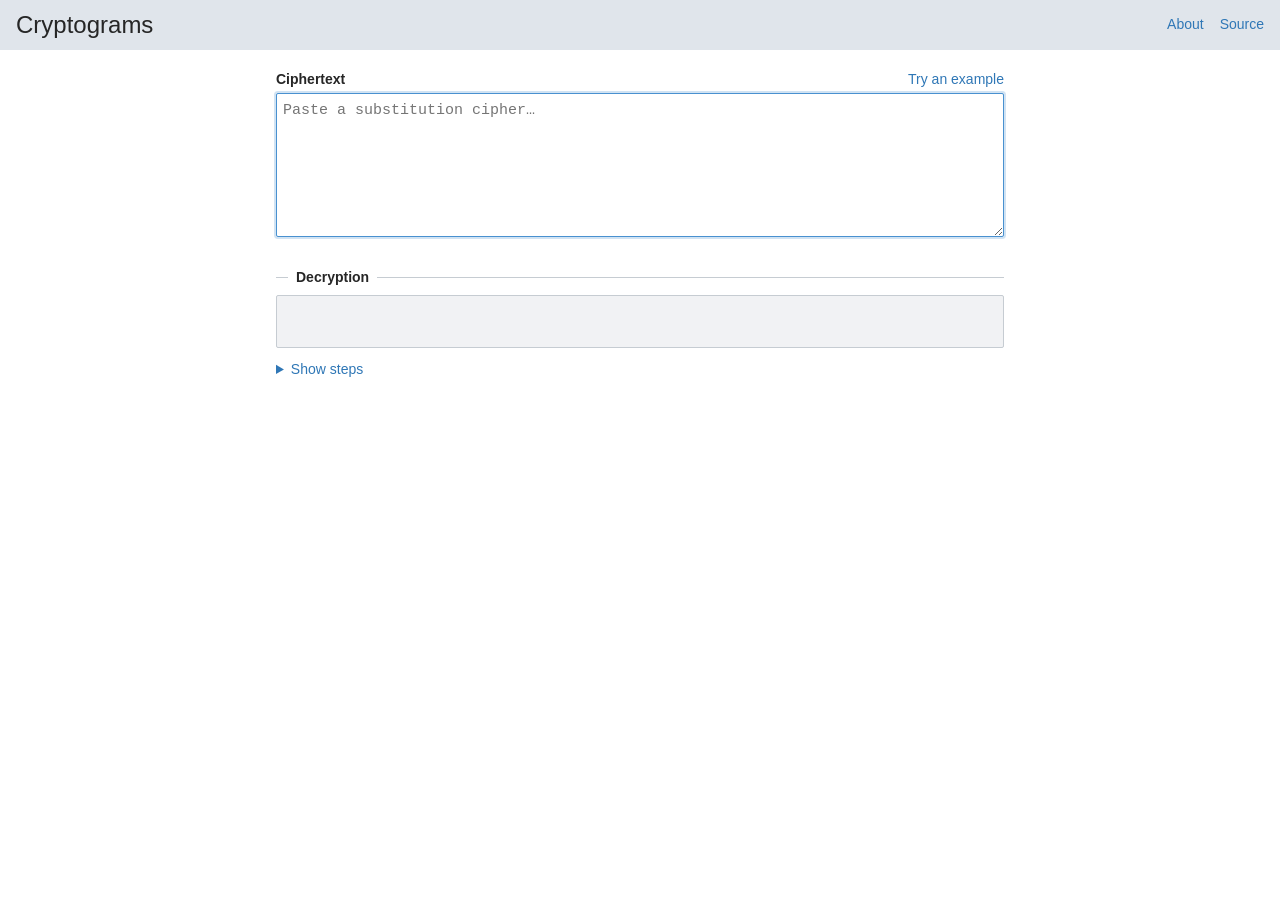
<file: index.html>
<!doctype html>
<html lang="en">
<head>
<meta charset="utf-8">
<meta name="viewport" content="width=device-width, initial-scale=1">
<title>Cryptograms</title>
<meta name="description" content="Solve substitution ciphers with a 241K-parameter model that runs entirely in your browser.">
<link rel="stylesheet" href="style.css?v=5">
</head>
<body>
<div id="banner">
  <h1><a href="./">Cryptograms</a></h1>
  <nav>
    <a href="about.html">About</a>
    <a href="https://github.com/wumich15/cryptograms">Source</a>
  </nav>
</div>
<main>
  <div class="label-row">
    <label class="label" for="input">Ciphertext</label>
    <button id="example" type="button">Try an example</button>
  </div>
  <textarea id="input" spellcheck="false" autofocus placeholder="Paste a substitution cipher…"></textarea>

  <div class="section-header">Decryption</div>
  <div id="out"></div>
  <details id="details">
    <summary>Show steps</summary>
    <ol id="steps"></ol>
  </details>
</main>
<script type="module" src="app.js?v=5"></script>
</body>
</html>
</file>
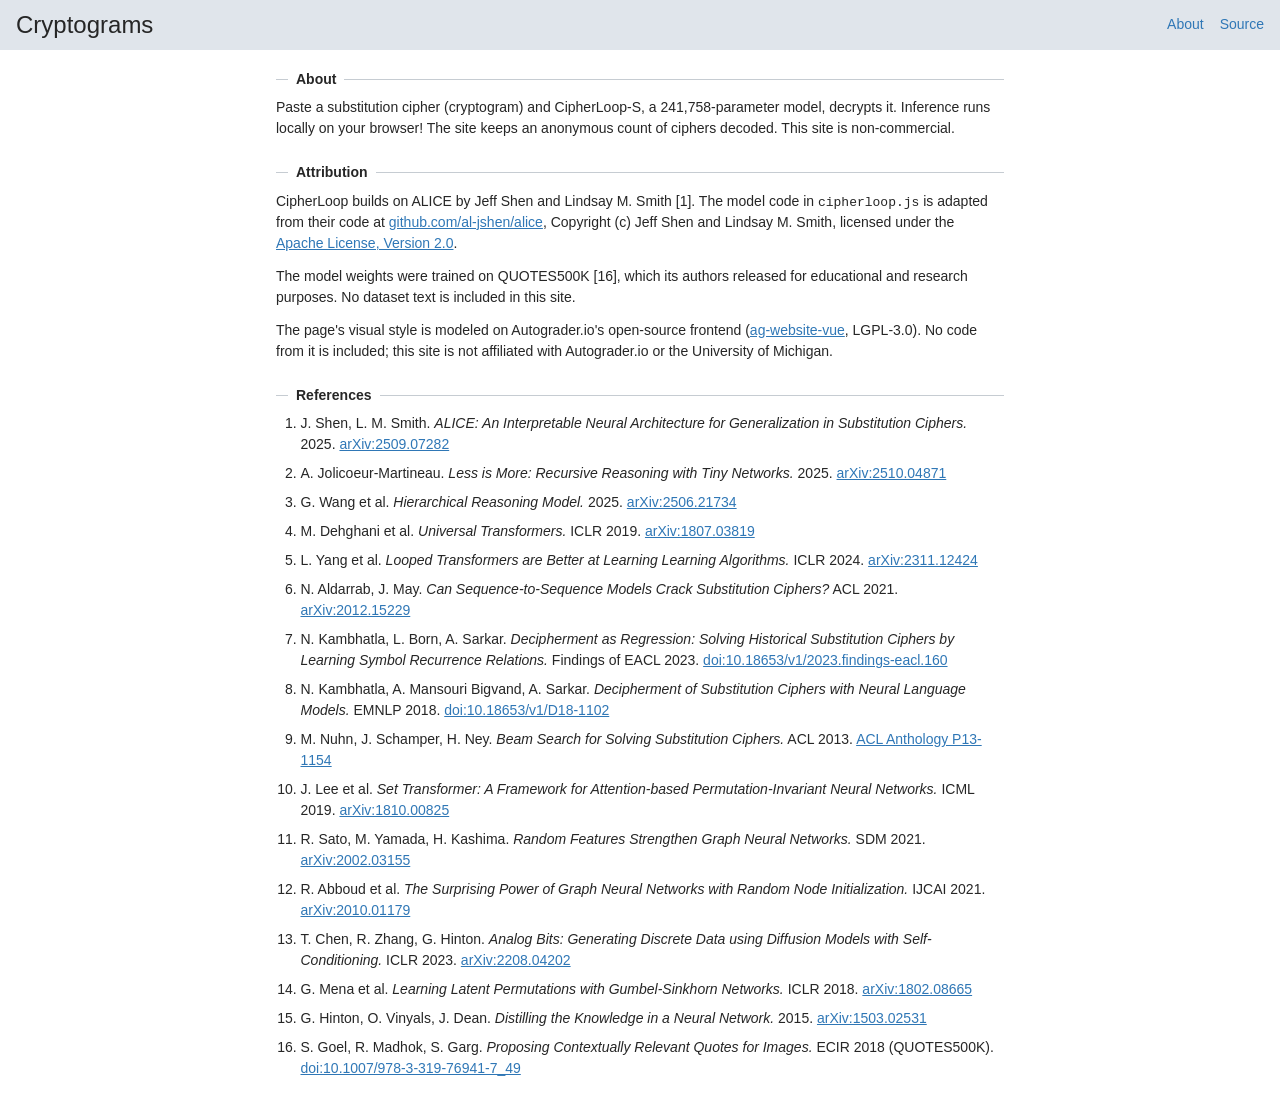
<file: about.html>
<!doctype html>
<html lang="en">
<head>
<meta charset="utf-8">
<meta name="viewport" content="width=device-width, initial-scale=1">
<title>About · Cryptograms</title>
<meta name="description" content="About the Cryptograms solver: the CipherLoop-S model, attribution, licenses and references.">
<link rel="stylesheet" href="style.css?v=5">
</head>
<body>
<div id="banner">
  <h1><a href="./">Cryptograms</a></h1>
  <nav>
    <a href="about.html">About</a>
    <a href="https://github.com/wumich15/cryptograms">Source</a>
  </nav>
</div>
<main class="about">
  <div class="section-header">About</div>
  <p>Paste a substitution cipher (cryptogram) and CipherLoop-S, a 241,758-parameter model, decrypts it.
    Inference runs locally on your browser! The site keeps an anonymous count of ciphers decoded.
    This site is non-commercial.</p>

  <div class="section-header">Attribution</div>
  <p>CipherLoop builds on ALICE by Jeff Shen and Lindsay M. Smith [1]. The model code in
    <code>cipherloop.js</code> is adapted from their code at
    <a href="https://github.com/al-jshen/alice">github.com/al-jshen/alice</a>, Copyright (c) Jeff Shen and
    Lindsay M. Smith, licensed under the <a href="third_party/ALICE_LICENSE.txt">Apache License, Version 2.0</a>.</p>
  <p>The model weights were trained on QUOTES500K [16], which its authors released for educational and research
    purposes. No dataset text is included in this site.</p>
  <p>The page's visual style is modeled on Autograder.io's open-source frontend
    (<a href="https://github.com/eecs-autograder/ag-website-vue">ag-website-vue</a>, LGPL-3.0). No code from it is
    included; this site is not affiliated with Autograder.io or the University of Michigan.</p>

  <div class="section-header">References</div>
  <ol class="refs">
    <li>J. Shen, L. M. Smith. <i>ALICE: An Interpretable Neural Architecture for Generalization in Substitution
      Ciphers.</i> 2025. <a href="https://arxiv.org/abs/2509.07282">arXiv:2509.07282</a></li>
    <li>A. Jolicoeur-Martineau. <i>Less is More: Recursive Reasoning with Tiny Networks.</i> 2025.
      <a href="https://arxiv.org/abs/2510.04871">arXiv:2510.04871</a></li>
    <li>G. Wang et al. <i>Hierarchical Reasoning Model.</i> 2025.
      <a href="https://arxiv.org/abs/2506.21734">arXiv:2506.21734</a></li>
    <li>M. Dehghani et al. <i>Universal Transformers.</i> ICLR 2019.
      <a href="https://arxiv.org/abs/1807.03819">arXiv:1807.03819</a></li>
    <li>L. Yang et al. <i>Looped Transformers are Better at Learning Learning Algorithms.</i> ICLR 2024.
      <a href="https://arxiv.org/abs/2311.12424">arXiv:2311.12424</a></li>
    <li>N. Aldarrab, J. May. <i>Can Sequence-to-Sequence Models Crack Substitution Ciphers?</i> ACL 2021.
      <a href="https://arxiv.org/abs/2012.15229">arXiv:2012.15229</a></li>
    <li>N. Kambhatla, L. Born, A. Sarkar. <i>Decipherment as Regression: Solving Historical Substitution Ciphers by
      Learning Symbol Recurrence Relations.</i> Findings of EACL 2023.
      <a href="https://doi.org/10.18653/v1/2023.findings-eacl.160">doi:10.18653/v1/2023.findings-eacl.160</a></li>
    <li>N. Kambhatla, A. Mansouri Bigvand, A. Sarkar. <i>Decipherment of Substitution Ciphers with Neural Language
      Models.</i> EMNLP 2018. <a href="https://doi.org/10.18653/v1/D18-1102">doi:10.18653/v1/D18-1102</a></li>
    <li>M. Nuhn, J. Schamper, H. Ney. <i>Beam Search for Solving Substitution Ciphers.</i> ACL 2013.
      <a href="https://aclanthology.org/P13-1154/">ACL Anthology P13-1154</a></li>
    <li>J. Lee et al. <i>Set Transformer: A Framework for Attention-based Permutation-Invariant Neural Networks.</i>
      ICML 2019. <a href="https://arxiv.org/abs/1810.00825">arXiv:1810.00825</a></li>
    <li>R. Sato, M. Yamada, H. Kashima. <i>Random Features Strengthen Graph Neural Networks.</i> SDM 2021.
      <a href="https://arxiv.org/abs/2002.03155">arXiv:2002.03155</a></li>
    <li>R. Abboud et al. <i>The Surprising Power of Graph Neural Networks with Random Node Initialization.</i>
      IJCAI 2021. <a href="https://arxiv.org/abs/2010.01179">arXiv:2010.01179</a></li>
    <li>T. Chen, R. Zhang, G. Hinton. <i>Analog Bits: Generating Discrete Data using Diffusion Models with
      Self-Conditioning.</i> ICLR 2023. <a href="https://arxiv.org/abs/2208.04202">arXiv:2208.04202</a></li>
    <li>G. Mena et al. <i>Learning Latent Permutations with Gumbel-Sinkhorn Networks.</i> ICLR 2018.
      <a href="https://arxiv.org/abs/1802.08665">arXiv:1802.08665</a></li>
    <li>G. Hinton, O. Vinyals, J. Dean. <i>Distilling the Knowledge in a Neural Network.</i> 2015.
      <a href="https://arxiv.org/abs/1503.02531">arXiv:1503.02531</a></li>
    <li>S. Goel, R. Madhok, S. Garg. <i>Proposing Contextually Relevant Quotes for Images.</i> ECIR 2018 (QUOTES500K).
      <a href="https://doi.org/10.1007/978-3-319-76941-7_49">doi:10.1007/978-3-319-76941-7_49</a></li>
  </ol>
</main>
</body>
</html>
</file>
<file: style.css>
/* Visual style modeled on Autograder.io's open-source frontend (github.com/eecs-autograder/ag-website-vue). */
:root {
  --text: hsl(0, 0%, 15%);
  --muted: #666;
  --banner: hsl(212, 20%, 90%);
  --panel: hsl(210, 13%, 95%);
  --border: hsl(210, 12%, 80%);
  --link: hsl(208, 59%, 45%);
  --focus: hsl(208, 59%, 55%);
}
* { box-sizing: border-box; margin: 0; padding: 0; }
body { background: white; color: var(--text); font: 16px/1.4 "Helvetica Neue", Helvetica, Arial, sans-serif;
       min-height: 100vh; display: flex; flex-direction: column; }
a { color: var(--link); }
#banner { display: flex; justify-content: space-between; align-items: center; background: var(--banner);
          padding: .5rem 1rem; }
#banner h1 { font-size: 1.5rem; font-weight: normal; }
#banner h1 a { color: inherit; text-decoration: none; }
#banner nav { display: flex; gap: 1rem; }
#banner nav a { font-size: .875rem; text-decoration: none; }
#banner nav a:hover { text-decoration: underline; }
main { width: 100%; max-width: 760px; margin: 0 auto; padding: 1.25rem 1rem 2rem; }
.label-row { display: flex; justify-content: space-between; align-items: baseline; margin: 0 0 .25rem; }
.label { font-size: .875rem; font-weight: bold; }
#example { font-size: .875rem; background: none; border: none; color: var(--link); cursor: pointer; font-family: inherit; }
#example:hover { text-decoration: underline; }
textarea, #out { width: 100%; font: 15px/1.5 Menlo, Consolas, "Liberation Mono", monospace; color: var(--text); }
textarea { min-height: 9rem; resize: vertical; padding: .375rem; border: 1px solid var(--border); border-radius: 2px;
           background: white; }
textarea:focus { outline: none; border-color: var(--focus); box-shadow: 0 0 0 2px hsla(208, 59%, 55%, .25); }
.section-header { display: flex; align-items: center; margin: 1.5rem 0 .5rem; font-size: .875rem; font-weight: bold; }
.section-header:first-child { margin-top: 0; }
.section-header::before, .section-header::after { content: ""; height: 1px; background: var(--border); }
.section-header::before { width: .75rem; margin-right: .5rem; }
.section-header::after { flex: 1; margin-left: .5rem; }
#out { min-height: 3.5em; padding: .5rem .625rem; background: var(--panel); border: 1px solid var(--border);
       border-radius: 2px; white-space: pre-wrap; word-break: break-word; }
details { margin-top: .75rem; font-size: .875rem; }
summary { cursor: pointer; color: var(--link); }
#steps { margin: .5rem 0 0; padding-left: 2.25em; font: 13px/1.5 Menlo, Consolas, "Liberation Mono", monospace; }
#steps li { white-space: pre-wrap; word-break: break-word; margin-bottom: .25rem; }

/* About page */
.about p { font-size: .875rem; line-height: 1.5; margin-bottom: .75rem; }
.about code { font: .8125rem Menlo, Consolas, "Liberation Mono", monospace; }
.refs { padding-left: 1.75em; font-size: .875rem; line-height: 1.5; }
.refs li { margin-bottom: .5rem; overflow-wrap: anywhere; }
</file>
